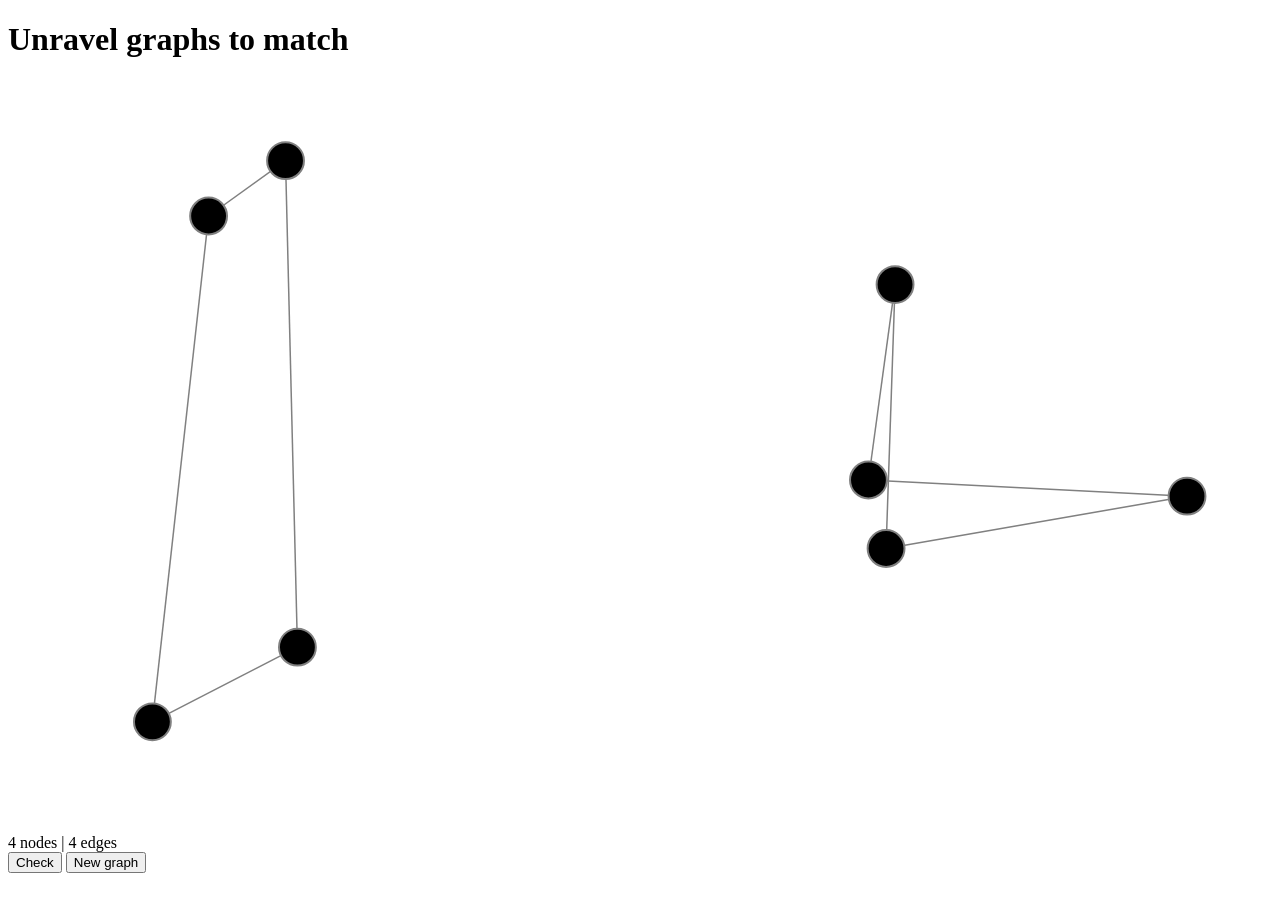
<file: index.html>
<!doctype html>
<html lang="en">
    <head>
        <meta charset="utf-8">
        <meta name="viewport" content="width=device-width, initial-scale=1.0">
        <title>Unravel</title>
        <link rel="stylesheet" href="../style.css">
        <link rel="stylesheet" href="style.css">
        <link rel="icon" type="image/png" href="/favicon.png">
    </head>
    <body>
        <header>
            <h1>Unravel graphs to match</h1>
        </header>
        <div id="graphs">
            <canvas id="c0" width="200" height="200"></canvas>
            <canvas id="c1" width="200" height="200"></canvas>
        </div>
        <div id="edge-info"></div>
        <div id="controls">
            <button id="btn-check">Check</button>
            <button id="btn-new">New graph</button>
        </div>
        <div id="status"></div>
        <script src="game.js"></script>
    </body>
</html>
</file>
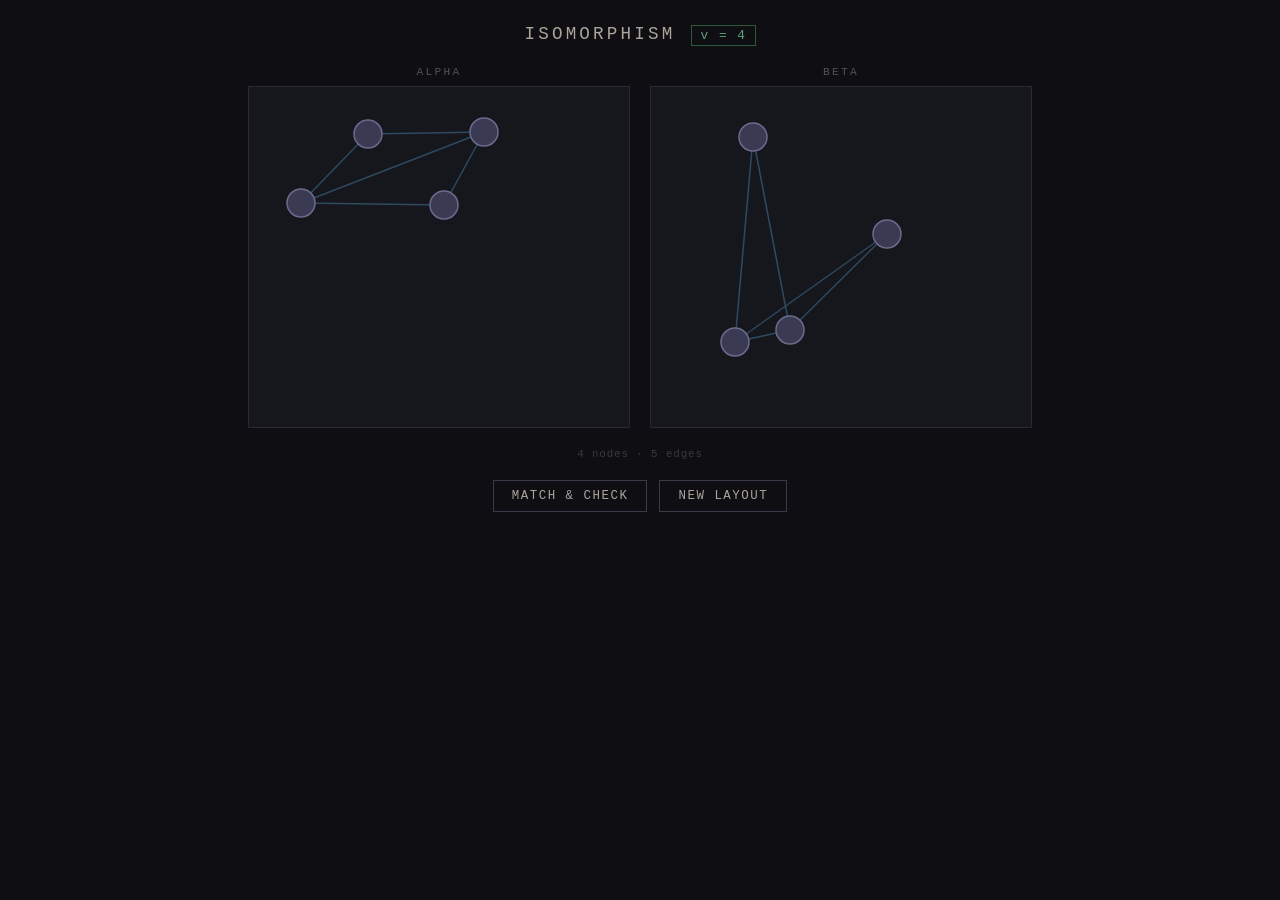
<file: graph-iso.html>
<!DOCTYPE html>
<html lang="en">
<head>
<meta charset="UTF-8">
<meta name="viewport" content="width=device-width, initial-scale=1.0">
<title>Graph Isomorphism</title>
<style>
  *, *::before, *::after { box-sizing: border-box; margin: 0; padding: 0; }

  body {
    background: #0f0f13;
    color: #e8e4dc;
    font-family: 'Courier New', monospace;
    min-height: 100vh;
    display: flex;
    flex-direction: column;
    align-items: center;
    padding: 24px 16px;
    gap: 20px;
  }

  header {
    display: flex;
    align-items: baseline;
    gap: 16px;
  }

  h1 {
    font-size: 1.1rem;
    font-weight: 400;
    letter-spacing: 0.18em;
    text-transform: uppercase;
    color: #aaa49a;
  }

  #round-badge {
    font-size: 0.8rem;
    letter-spacing: 0.12em;
    color: #5a9f78;
    border: 1px solid #2a5a3a;
    padding: 2px 8px;
  }

  #graphs {
    display: flex;
    gap: 20px;
    flex-wrap: wrap;
    justify-content: center;
  }

  .graph-wrap {
    display: flex;
    flex-direction: column;
    align-items: center;
    gap: 8px;
  }

  .graph-label {
    font-size: 0.7rem;
    letter-spacing: 0.2em;
    text-transform: uppercase;
    color: #55524c;
  }

  canvas {
    background: #16161d;
    border: 1px solid #2a2a35;
    cursor: default;
    display: block;
  }

  canvas:active { cursor: grabbing; }

  #controls {
    display: flex;
    gap: 12px;
    align-items: center;
  }

  button {
    background: none;
    border: 1px solid #3a3a48;
    color: #aaa49a;
    font-family: inherit;
    font-size: 0.78rem;
    letter-spacing: 0.12em;
    text-transform: uppercase;
    padding: 8px 18px;
    cursor: pointer;
    transition: border-color 0.15s, color 0.15s;
  }
  button:hover { border-color: #5a9f78; color: #5a9f78; }
  button:active { background: #1a2e22; }

  #status {
    font-size: 0.75rem;
    letter-spacing: 0.1em;
    min-height: 1.2em;
    color: #55524c;
    transition: color 0.3s;
  }
  #status.ok  { color: #5a9f78; }
  #status.err { color: #9f5a5a; }

  #edge-info {
    font-size: 0.68rem;
    color: #3d3a34;
    letter-spacing: 0.08em;
  }
</style>
</head>
<body>

<header>
  <h1>Isomorphism</h1>
  <span id="round-badge">v = 4</span>
</header>

<div id="graphs">
  <div class="graph-wrap">
    <span class="graph-label">Alpha</span>
    <canvas id="c0" width="380" height="340"></canvas>
  </div>
  <div class="graph-wrap">
    <span class="graph-label">Beta</span>
    <canvas id="c1" width="380" height="340"></canvas>
  </div>
</div>

<div id="edge-info"></div>

<div id="controls">
  <button id="btn-check">Match &amp; Check</button>
  <button id="btn-new">New Layout</button>
</div>

<div id="status"></div>

<script>
// ── constants ──────────────────────────────────────────────────────────────
const W = 380, H = 340;
const R = 14;          // node radius
const MARGIN = 30;     // keep nodes inside canvas

// ── state ──────────────────────────────────────────────────────────────────
let v = 4;
let edges = [];        // pairs [i,j], 0-indexed
let graphs = [null, null]; // each: { nodes: [{x,y},...] }

// ── graph generation ───────────────────────────────────────────────────────
function randInt(lo, hi) {          // [lo, hi)
  return lo + Math.floor(Math.random() * (hi - lo));
}

function generateGraph(vCount) {
  const lo = 2 * vCount - 4;
  const hi = 3 * vCount - 6;       // exclusive
  const eCount = randInt(lo, hi);

  // build edge list; retry if we can't fill without duplicates
  const maxEdges = vCount * (vCount - 1) / 2;
  const clampedE = Math.min(eCount, maxEdges);

  const edgeSet = new Set();
  let attempts = 0;
  while (edgeSet.size < clampedE && attempts < 100000) {
    attempts++;
    const a = randInt(0, vCount);
    let b = randInt(0, vCount - 1);
    if (b >= a) b++;
    const key = a < b ? `${a},${b}` : `${b},${a}`;
    edgeSet.add(key);
  }
  return [...edgeSet].map(k => k.split(',').map(Number));
}

// ── layout ─────────────────────────────────────────────────────────────────
function randomLayout(vCount) {
  const nodes = [];
  const maxTries = 5000;
  for (let i = 0; i < vCount; i++) {
    let x, y, ok;
    let tries = 0;
    do {
      x = randInt(MARGIN + R, W - MARGIN - R);
      y = randInt(MARGIN + R, H - MARGIN - R);
      ok = true;
      for (const n of nodes) {
        const dx = n.x - x, dy = n.y - y;
        if (Math.sqrt(dx*dx + dy*dy) < R * 2.8) { ok = false; break; }
      }
      tries++;
    } while (!ok && tries < maxTries);
    nodes.push({ x, y });
  }
  return nodes;
}

// apply a random permutation to a copy of edges
function permuteEdges(edgeList, vCount) {
  const perm = Array.from({length: vCount}, (_, i) => i);
  for (let i = vCount - 1; i > 0; i--) {
    const j = randInt(0, i + 1);
    [perm[i], perm[j]] = [perm[j], perm[i]];
  }
  return edgeList.map(([a, b]) => [perm[a], perm[b]]);
}

// ── round setup ────────────────────────────────────────────────────────────
function newRound(keepV) {
  if (!keepV) { /* v already set externally */ }
  edges = generateGraph(v);

  // graph 0: canonical edges, scrambled layout
  // graph 1: permuted edges (still isomorphic), different scrambled layout
  const permutedEdges = permuteEdges(edges, v);

  graphs[0] = { nodes: randomLayout(v), edges: edges };
  graphs[1] = { nodes: randomLayout(v), edges: permutedEdges };

  document.getElementById('round-badge').textContent = `v = ${v}`;
  document.getElementById('edge-info').textContent =
    `${v} nodes · ${edges.length} edges`;
  setStatus('');
  draw(0); draw(1);
}

// ── drawing ────────────────────────────────────────────────────────────────
const NODE_COLOR  = '#3a3a52';
const NODE_STROKE = '#6b6b8f';
const EDGE_COLOR  = '#2e4a5e';
const HIGHLIGHT   = ['#5a9f78', '#9f7a5a'];

function draw(gi, matchPairs) {
  const canvas = document.getElementById(`c${gi}`);
  const ctx = canvas.getContext('2d');
  const { nodes, edges: edgeList } = graphs[gi];

  ctx.clearRect(0, 0, W, H);

  // edges
  ctx.strokeStyle = EDGE_COLOR;
  ctx.lineWidth = 1.5;
  for (const [a, b] of edgeList) {
    ctx.beginPath();
    ctx.moveTo(nodes[a].x, nodes[a].y);
    ctx.lineTo(nodes[b].x, nodes[b].y);
    ctx.stroke();
  }

  // nodes
  for (let i = 0; i < nodes.length; i++) {
    const { x, y } = nodes[i];
    ctx.beginPath();
    ctx.arc(x, y, R, 0, Math.PI * 2);
    ctx.fillStyle = NODE_COLOR;
    ctx.fill();
    ctx.strokeStyle = NODE_STROKE;
    ctx.lineWidth = 1.5;
    ctx.stroke();
  }
}

function drawWithMatch(matchPairs, isOk) {
  // redraw both canvases highlighting matched pairs
  [0, 1].forEach(gi => {
    const canvas = document.getElementById(`c${gi}`);
    const ctx = canvas.getContext('2d');
    const { nodes, edges: edgeList } = graphs[gi];

    ctx.clearRect(0, 0, W, H);

    ctx.strokeStyle = EDGE_COLOR;
    ctx.lineWidth = 1.5;
    for (const [a, b] of edgeList) {
      ctx.beginPath();
      ctx.moveTo(nodes[a].x, nodes[a].y);
      ctx.lineTo(nodes[b].x, nodes[b].y);
      ctx.stroke();
    }

    for (let i = 0; i < nodes.length; i++) {
      const { x, y } = nodes[i];
      // find which pair index this node belongs to
      const pairIdx = matchPairs.findIndex(p => p[gi] === i);
      ctx.beginPath();
      ctx.arc(x, y, R, 0, Math.PI * 2);
      ctx.fillStyle = NODE_COLOR;
      ctx.fill();
      ctx.strokeStyle = pairIdx >= 0
        ? (isOk ? '#5a9f78' : '#9f5a5a')
        : NODE_STROKE;
      ctx.lineWidth = pairIdx >= 0 ? 2.5 : 1.5;
      ctx.stroke();
    }
  });
}

// ── drag handling ──────────────────────────────────────────────────────────
let drag = null; // { gi, nodeIdx, offX, offY }

function canvasMouseDown(gi, e) {
  const rect = e.target.getBoundingClientRect();
  const mx = e.clientX - rect.left;
  const my = e.clientY - rect.top;
  const nodes = graphs[gi].nodes;
  for (let i = 0; i < nodes.length; i++) {
    const dx = nodes[i].x - mx, dy = nodes[i].y - my;
    if (dx*dx + dy*dy <= R*R) {
      drag = { gi, nodeIdx: i, offX: dx, offY: dy };
      e.target.style.cursor = 'grabbing';
      return;
    }
  }
}

function canvasMouseMove(e) {
  if (!drag) return;
  const canvas = document.getElementById(`c${drag.gi}`);
  const rect = canvas.getBoundingClientRect();
  const mx = e.clientX - rect.left;
  const my = e.clientY - rect.top;
  const node = graphs[drag.gi].nodes[drag.nodeIdx];
  node.x = Math.max(R, Math.min(W - R, mx + drag.offX));
  node.y = Math.max(R, Math.min(H - R, my + drag.offY));
  draw(drag.gi);
}

function canvasMouseUp(e) {
  if (drag) {
    document.getElementById(`c${drag.gi}`).style.cursor = 'default';
    drag = null;
  }
}

[0, 1].forEach(gi => {
  const c = document.getElementById(`c${gi}`);
  c.addEventListener('mousedown', e => canvasMouseDown(gi, e));
});
document.addEventListener('mousemove', canvasMouseMove);
document.addEventListener('mouseup', canvasMouseUp);

// touch support
[0, 1].forEach(gi => {
  const c = document.getElementById(`c${gi}`);
  c.addEventListener('touchstart', e => {
    e.preventDefault();
    const t = e.touches[0];
    canvasMouseDown(gi, { clientX: t.clientX, clientY: t.clientY, target: c });
  }, { passive: false });
});
document.addEventListener('touchmove', e => {
  if (!drag) return;
  e.preventDefault();
  const t = e.touches[0];
  canvasMouseMove({ clientX: t.clientX, clientY: t.clientY });
}, { passive: false });
document.addEventListener('touchend', canvasMouseUp);

// ── matching & checking ────────────────────────────────────────────────────
function normalise(nodes) {
  // map each node to [0,1]^2 within bounding box of that graph
  const xs = nodes.map(n => n.x), ys = nodes.map(n => n.y);
  const minX = Math.min(...xs), maxX = Math.max(...xs);
  const minY = Math.min(...ys), maxY = Math.max(...ys);
  const spanX = maxX - minX || 1, spanY = maxY - minY || 1;
  return nodes.map(n => ({ nx: (n.x - minX) / spanX, ny: (n.y - minY) / spanY }));
}

function matchNodes() {
  // nearest-neighbour bipartite matching by normalised position
  const n0 = normalise(graphs[0].nodes);
  const n1 = normalise(graphs[1].nodes);
  const used = new Array(v).fill(false);
  const pairs = []; // pairs[i] = { 0: idx in g0, 1: idx in g1 }

  for (let i = 0; i < v; i++) {
    let best = -1, bestDist = Infinity;
    for (let j = 0; j < v; j++) {
      if (used[j]) continue;
      const dx = n0[i].nx - n1[j].nx, dy = n0[i].ny - n1[j].ny;
      const d = dx*dx + dy*dy;
      if (d < bestDist) { bestDist = d; best = j; }
    }
    used[best] = true;
    pairs.push({ 0: i, 1: best });
  }
  return pairs;
}

function checkIsomorphism(pairs) {
  // build mapping: g0 node → g1 node
  const map = new Array(v);
  for (const p of pairs) map[p[0]] = p[1];

  // for every edge in g0, check mapped edge exists in g1
  const edgeSet1 = new Set(
    graphs[1].edges.map(([a, b]) => a < b ? `${a},${b}` : `${b},${a}`)
  );

  for (const [a, b] of graphs[0].edges) {
    const ma = map[a], mb = map[b];
    const key = ma < mb ? `${ma},${mb}` : `${mb},${ma}`;
    if (!edgeSet1.has(key)) return false;
  }

  // also check g1 edge count matches (should, but guard permutation bugs)
  return graphs[0].edges.length === graphs[1].edges.length;
}

function setStatus(msg, cls) {
  const el = document.getElementById('status');
  el.textContent = msg;
  el.className = cls || '';
}

document.getElementById('btn-check').addEventListener('click', () => {
  const pairs = matchNodes();
  const matchArr = pairs.map(p => [p[0], p[1]]);
  const ok = checkIsomorphism(pairs);
  drawWithMatch(matchArr, ok);

  if (ok) {
    setStatus('Isomorphism confirmed — advancing to next round.', 'ok');
    setTimeout(() => { v++; newRound(); }, 900);
  } else {
    setStatus('Mapping does not preserve all edges. Keep rearranging.', 'err');
  }
});

document.getElementById('btn-new').addEventListener('click', () => {
  newRound();
});

// ── boot ───────────────────────────────────────────────────────────────────
newRound();
</script>
</body>
</html>
</file>
<file: style.css>
body { max-width: none; }
#graphs { text-align: center; }
#graphs > canvas { display: inline-block; }
canvas:active { cursor: grabbing; }
button { cursor: pointer; }
#status.ok  { color: lime; }
#status.err { color: red; }
</file>
